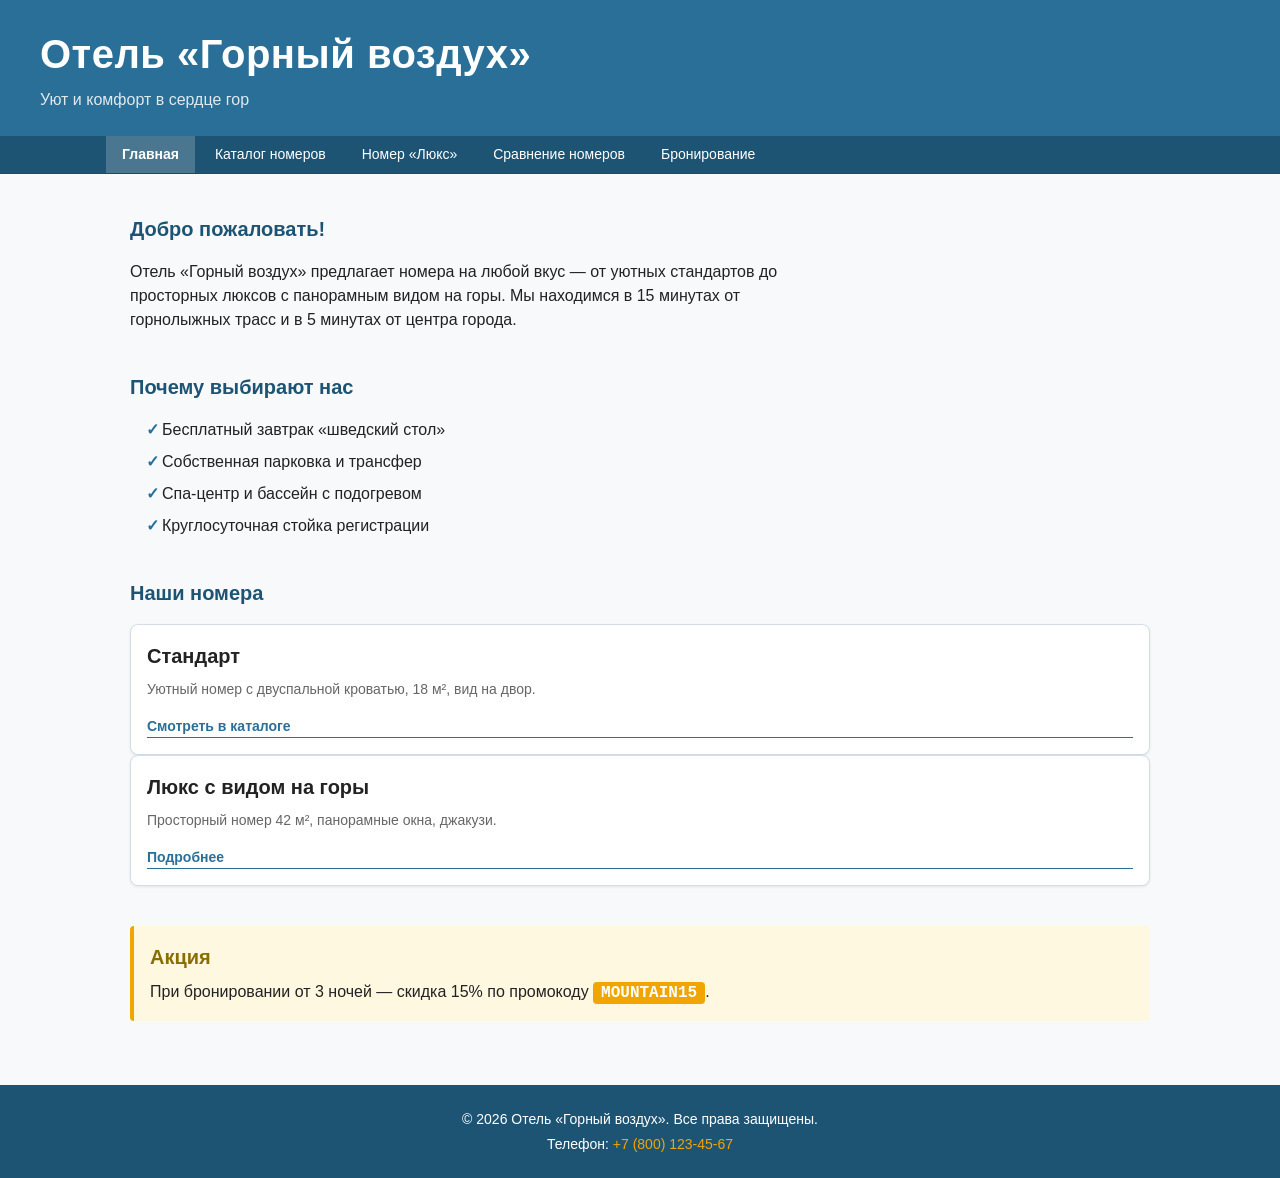
<file: index.html>
<!DOCTYPE html>
<html lang="ru">
<head>
    <meta charset="UTF-8">
    <meta name="viewport" content="width=device-width, initial-scale=1.0">
    <title>Горный воздух — бронирование отелей</title>
    <link rel="stylesheet" href="css/style.css">
</head>
<body class="page">

    <header class="header">
        <h1 class="header__title">Отель «Горный воздух»</h1>
        <p class="header__subtitle">Уют и комфорт в сердце гор</p>
    </header>

    <nav class="nav">
        <ul class="nav__list">
            <li class="nav__item"><a class="nav__link nav__link--active" href="index.html">Главная</a></li>
            <li class="nav__item"><a class="nav__link" href="catalog.html">Каталог номеров</a></li>
            <li class="nav__item"><a class="nav__link" href="detail.html">Номер «Люкс»</a></li>
            <li class="nav__item"><a class="nav__link" href="collection.html">Сравнение номеров</a></li>
            <li class="nav__item"><a class="nav__link" href="checkout.html">Бронирование</a></li>
        </ul>
    </nav>

    <main class="main">
        <section class="section">
            <h2 class="section__title">Добро пожаловать!</h2>
            <p class="section__text">
                Отель «Горный воздух» предлагает номера на любой вкус — от уютных
                стандартов до просторных люксов с панорамным видом на горы.
                Мы находимся в 15 минутах от горнолыжных трасс и в 5 минутах
                от центра города.
            </p>
        </section>

        <section class="section">
            <h2 class="section__title">Почему выбирают нас</h2>
            <ul class="features">
                <li class="features__item">Бесплатный завтрак «шведский стол»</li>
                <li class="features__item">Собственная парковка и трансфер</li>
                <li class="features__item">Спа-центр и бассейн с подогревом</li>
                <li class="features__item">Круглосуточная стойка регистрации</li>
            </ul>
        </section>

        <section class="section">
            <h2 class="section__title">Наши номера</h2>
            <article class="card card--preview">
                <h3 class="card__title">Стандарт</h3>
                <p class="card__text">Уютный номер с двуспальной кроватью, 18 м², вид на двор.</p>
                <a class="card__link" href="catalog.html">Смотреть в каталоге</a>
            </article>
            <article class="card card--preview">
                <h3 class="card__title">Люкс с видом на горы</h3>
                <p class="card__text">Просторный номер 42 м², панорамные окна, джакузи.</p>
                <a class="card__link" href="detail.html">Подробнее</a>
            </article>
        </section>

        <aside class="promo">
            <h2 class="promo__title">Акция</h2>
            <p class="promo__text">
                При бронировании от 3 ночей — скидка 15% по промокоду
                <strong class="promo__code">MOUNTAIN15</strong>.
            </p>
        </aside>
    </main>

    <footer class="footer">
        <p class="footer__text">© 2026 Отель «Горный воздух». Все права защищены.</p>
        <p class="footer__text">
            Телефон: <a class="footer__link" href="tel:+78001234567">+7 (800) 123-45-67</a>
        </p>
    </footer>

</body>
</html>
</file>
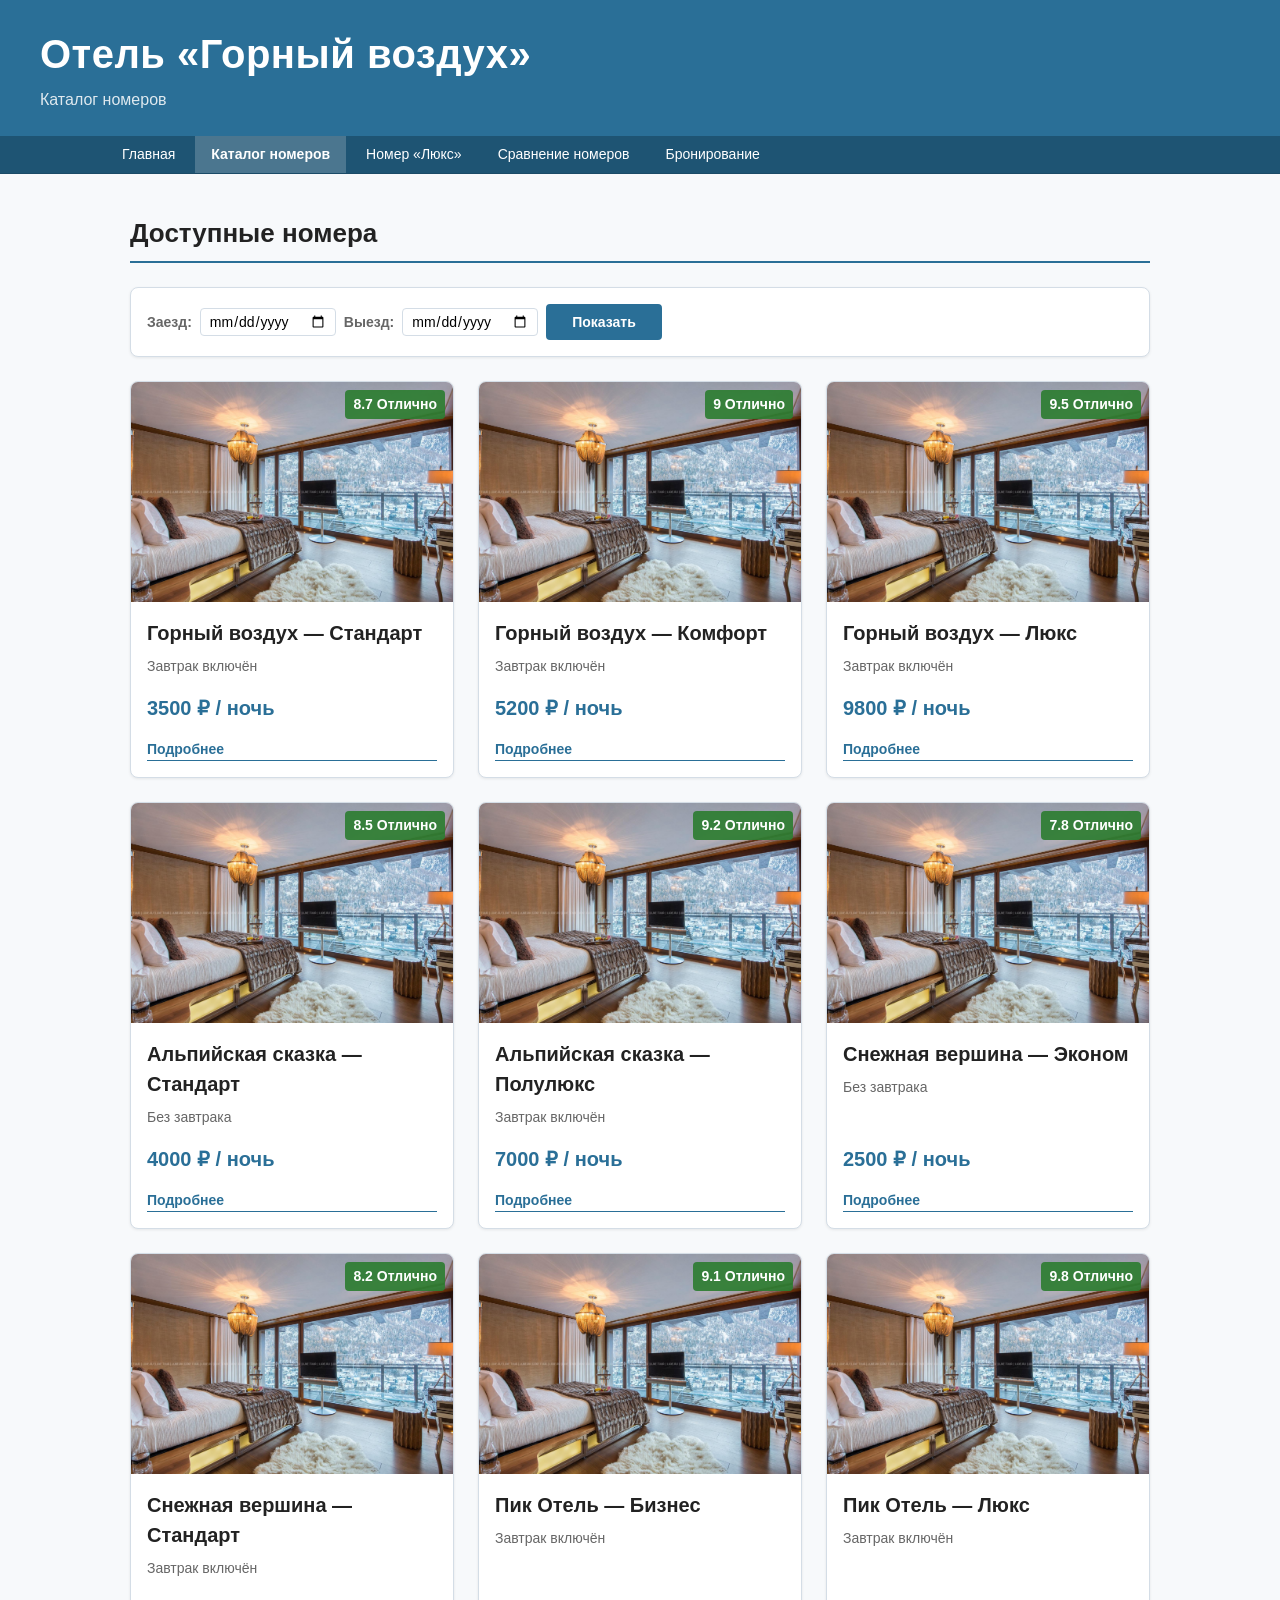
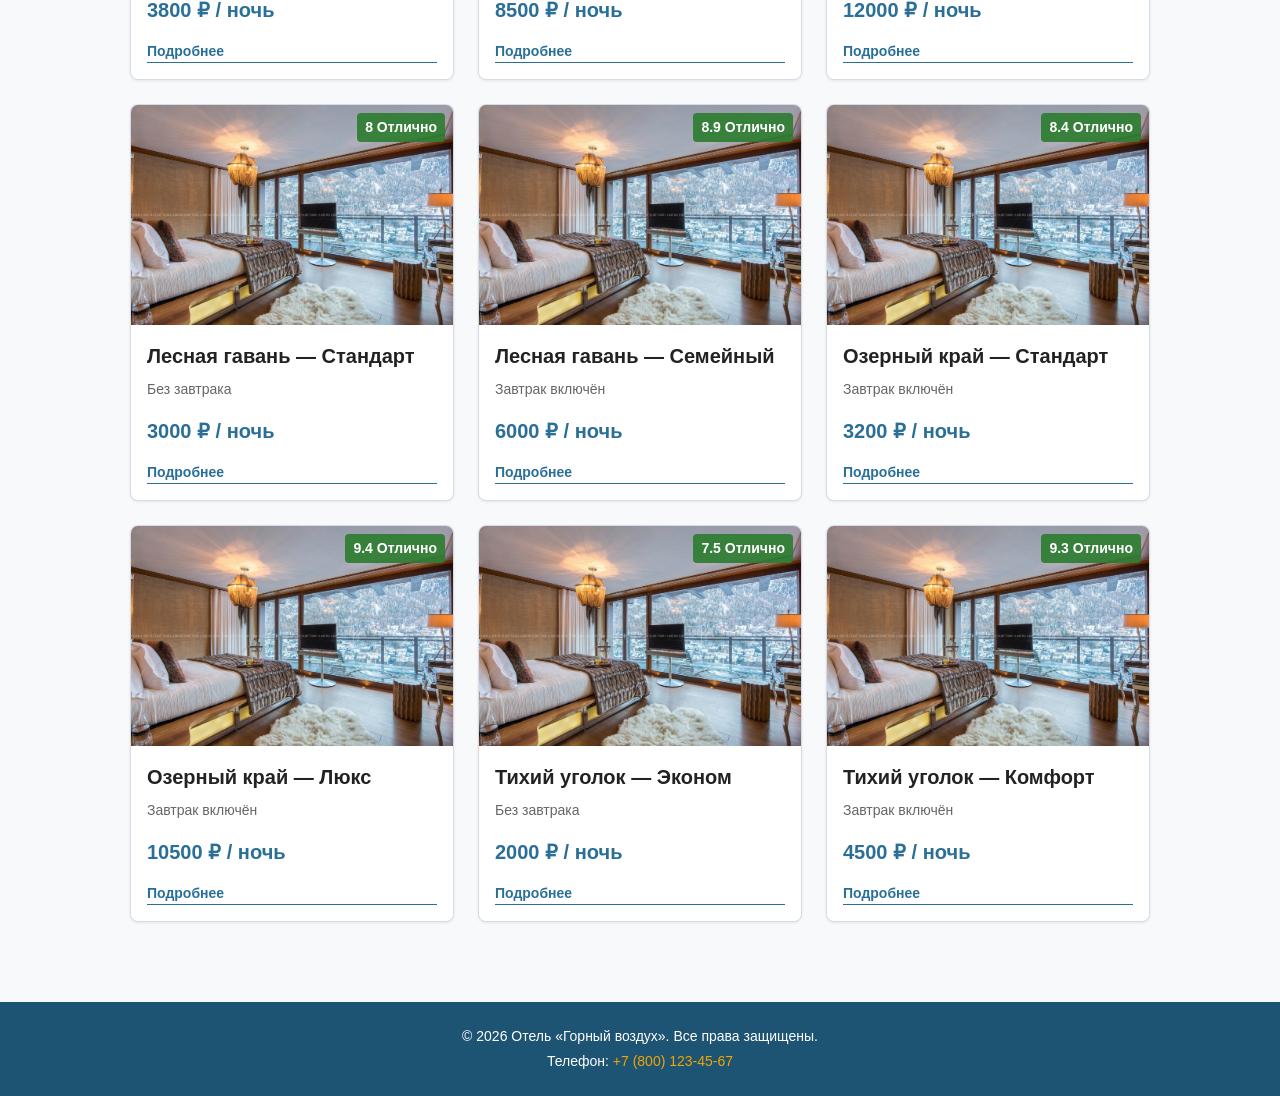
<file: catalog.html>
<!DOCTYPE html>
<html lang="ru">
<head>
    <meta charset="UTF-8">
    <meta name="viewport" content="width=device-width, initial-scale=1.0">
    <title>Каталог номеров — Горный воздух</title>
    <link rel="stylesheet" href="css/style.css">
</head>
<body class="page">

    <header class="header">
        <h1 class="header__title">Отель «Горный воздух»</h1>
        <p class="header__subtitle">Каталог номеров</p>
    </header>

    <nav class="nav">
        <ul class="nav__list">
            <li class="nav__item"><a class="nav__link" href="index.html">Главная</a></li>
            <li class="nav__item"><a class="nav__link nav__link--active" href="catalog.html">Каталог номеров</a></li>
            <li class="nav__item"><a class="nav__link" href="detail.html">Номер «Люкс»</a></li>
            <li class="nav__item"><a class="nav__link" href="collection.html">Сравнение номеров</a></li>
            <li class="nav__item"><a class="nav__link" href="checkout.html">Бронирование</a></li>
        </ul>
    </nav>

    <main class="main">
        <h2 class="main__title">Доступные номера</h2>

        <div class="filters">
            <form class="filters__form" action="#" method="get">
                <label class="filters__label" for="date-in">Заезд:</label>
                <input class="filters__input" type="date" id="date-in" name="date_in">
                <label class="filters__label" for="date-out">Выезд:</label>
                <input class="filters__input" type="date" id="date-out" name="date_out">
                <button class="button button--primary" type="submit">Показать</button>
            </form>
        </div>

        <!-- ПУСТОЙ КОНТЕЙНЕР ДЛЯ ДИНАМИЧЕСКОЙ ГЕНЕРАЦИИ КАРТОЧЕК -->
        <section class="catalog" id="catalog-container">
            <!-- Карточки будут генерироваться через JavaScript -->
        </section>
    </main>

    <footer class="footer">
        <p class="footer__text">© 2026 Отель «Горный воздух». Все права защищены.</p>
        <p class="footer__text">
            Телефон: <a class="footer__link" href="tel:+78001234567">+7 (800) 123-45-67</a>
        </p>
    </footer>

    <!-- ПОДКЛЮЧЕНИЕ СКРИПТА С АТРИБУТОМ DEFER -->
    <script src="js/main.js" defer></script>

</body>
</html>
</file>
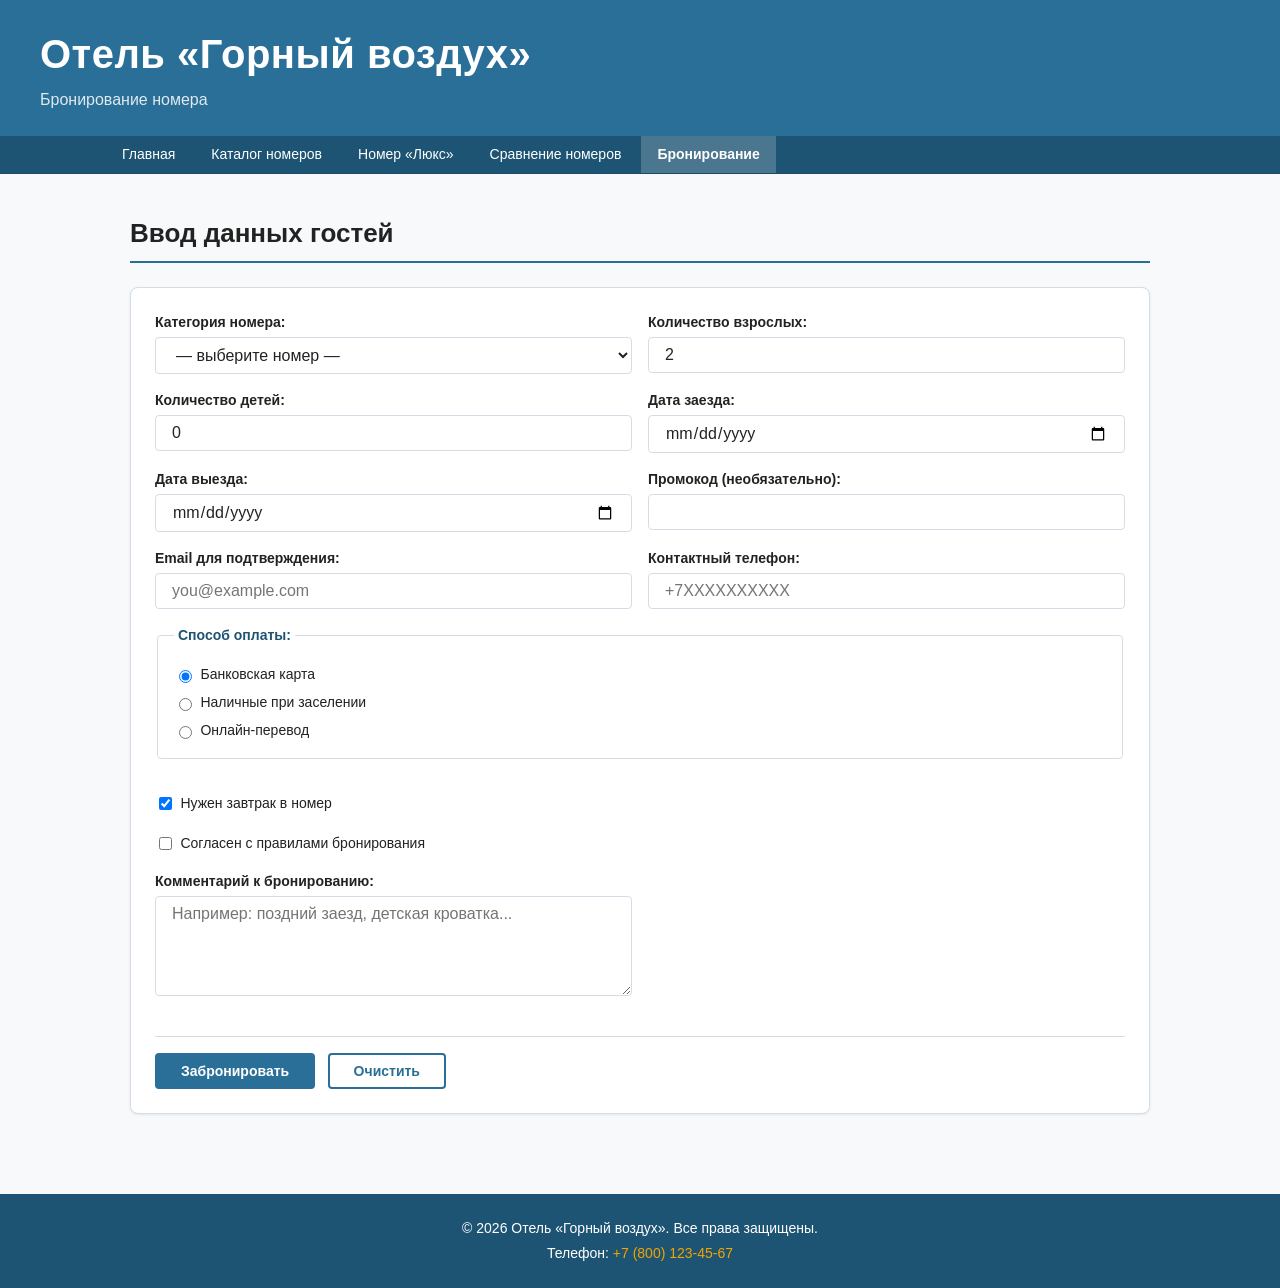
<file: checkout.html>
<!DOCTYPE html>
<html lang="ru">
<head>
    <meta charset="UTF-8">
    <meta name="viewport" content="width=device-width, initial-scale=1.0">
    <title>Бронирование — Горный воздух</title>
    <link rel="stylesheet" href="css/style.css">
</head>
<body class="page">

    <header class="header">
        <h1 class="header__title">Отель «Горный воздух»</h1>
        <p class="header__subtitle">Бронирование номера</p>
    </header>

    <nav class="nav">
        <ul class="nav__list">
            <li class="nav__item"><a class="nav__link" href="index.html">Главная</a></li>
            <li class="nav__item"><a class="nav__link" href="catalog.html">Каталог номеров</a></li>
            <li class="nav__item"><a class="nav__link" href="detail.html">Номер «Люкс»</a></li>
            <li class="nav__item"><a class="nav__link" href="collection.html">Сравнение номеров</a></li>
            <li class="nav__item"><a class="nav__link nav__link--active" href="checkout.html">Бронирование</a></li>
        </ul>
    </nav>

    <main class="main">
        <h2 class="main__title">Ввод данных гостей</h2>

        <section class="section">
            <form class="form" action="#" method="post">

                <div class="form__group">
                    <label class="form__label" for="room-type">Категория номера:</label>
                    <select class="form__select" id="room-type" name="room_type" required>
                        <option value="">— выберите номер —</option>
                        <option value="standard">Стандарт</option>
                        <option value="comfort">Комфорт</option>
                        <option value="family">Семейный</option>
                        <option value="lux">Люкс</option>
                    </select>
                </div>

                <div class="form__group">
                    <label class="form__label" for="adults">Количество взрослых:</label>
                    <input class="form__input" type="number" id="adults" name="adults"
                           min="1" max="6" value="2" required>
                </div>

                <div class="form__group">
                    <label class="form__label" for="children">Количество детей:</label>
                    <input class="form__input" type="number" id="children" name="children"
                           min="0" max="4" value="0">
                </div>

                <div class="form__group">
                    <label class="form__label" for="checkin">Дата заезда:</label>
                    <input class="form__input" type="date" id="checkin" name="checkin" required>
                </div>

                <div class="form__group">
                    <label class="form__label" for="checkout">Дата выезда:</label>
                    <input class="form__input" type="date" id="checkout" name="checkout" required>
                </div>

                <div class="form__group">
                    <label class="form__label" for="promo">Промокод (необязательно):</label>
                    <input class="form__input" type="text" id="promo" name="promo"
                           pattern="[A-Za-z0-9]{4,12}"
                           title="4–12 латинских букв или цифр">
                </div>

                <div class="form__group">
                    <label class="form__label" for="email">Email для подтверждения:</label>
                    <input class="form__input" type="email" id="email" name="email"
                           placeholder="you@example.com" required>
                </div>

                <div class="form__group">
                    <label class="form__label" for="phone">Контактный телефон:</label>
                    <input class="form__input" type="tel" id="phone" name="phone"
                           pattern="\+7[0-9]{10}"
                           placeholder="+7XXXXXXXXXX"
                           title="Формат: +7 и 10 цифр" required>
                </div>

                <fieldset class="form__fieldset">
                    <legend class="form__legend">Способ оплаты:</legend>
                    <div class="form__radio-group">
                        <input class="form__radio" type="radio" id="pay-card" name="payment" value="card" checked>
                        <label class="form__radio-label" for="pay-card">Банковская карта</label>
                    </div>
                    <div class="form__radio-group">
                        <input class="form__radio" type="radio" id="pay-cash" name="payment" value="cash">
                        <label class="form__radio-label" for="pay-cash">Наличные при заселении</label>
                    </div>
                    <div class="form__radio-group">
                        <input class="form__radio" type="radio" id="pay-online" name="payment" value="online">
                        <label class="form__radio-label" for="pay-online">Онлайн-перевод</label>
                    </div>
                </fieldset>

                <div class="form__group form__group--checkbox">
                    <input class="form__checkbox" type="checkbox" id="breakfast" name="breakfast" value="yes" checked>
                    <label class="form__checkbox-label" for="breakfast">Нужен завтрак в номер</label>
                </div>
                <div class="form__group form__group--checkbox">
                    <input class="form__checkbox" type="checkbox" id="agree" name="agree" value="yes" required>
                    <label class="form__checkbox-label" for="agree">Согласен с правилами бронирования</label>
                </div>

                <div class="form__group">
                    <label class="form__label" for="comment">Комментарий к бронированию:</label>
                    <textarea class="form__textarea" id="comment" name="comment" rows="4"
                              placeholder="Например: поздний заезд, детская кроватка..."></textarea>
                </div>

                <div class="form__actions">
                    <button class="button button--primary" type="submit">Забронировать</button>
                    <button class="button button--secondary" type="reset">Очистить</button>
                </div>

            </form>
        </section>
    </main>

    <footer class="footer">
        <p class="footer__text">© 2026 Отель «Горный воздух». Все права защищены.</p>
        <p class="footer__text">
            Телефон: <a class="footer__link" href="tel:+78001234567">+7 (800) 123-45-67</a>
        </p>
    </footer>

</body>
</html>
</file>
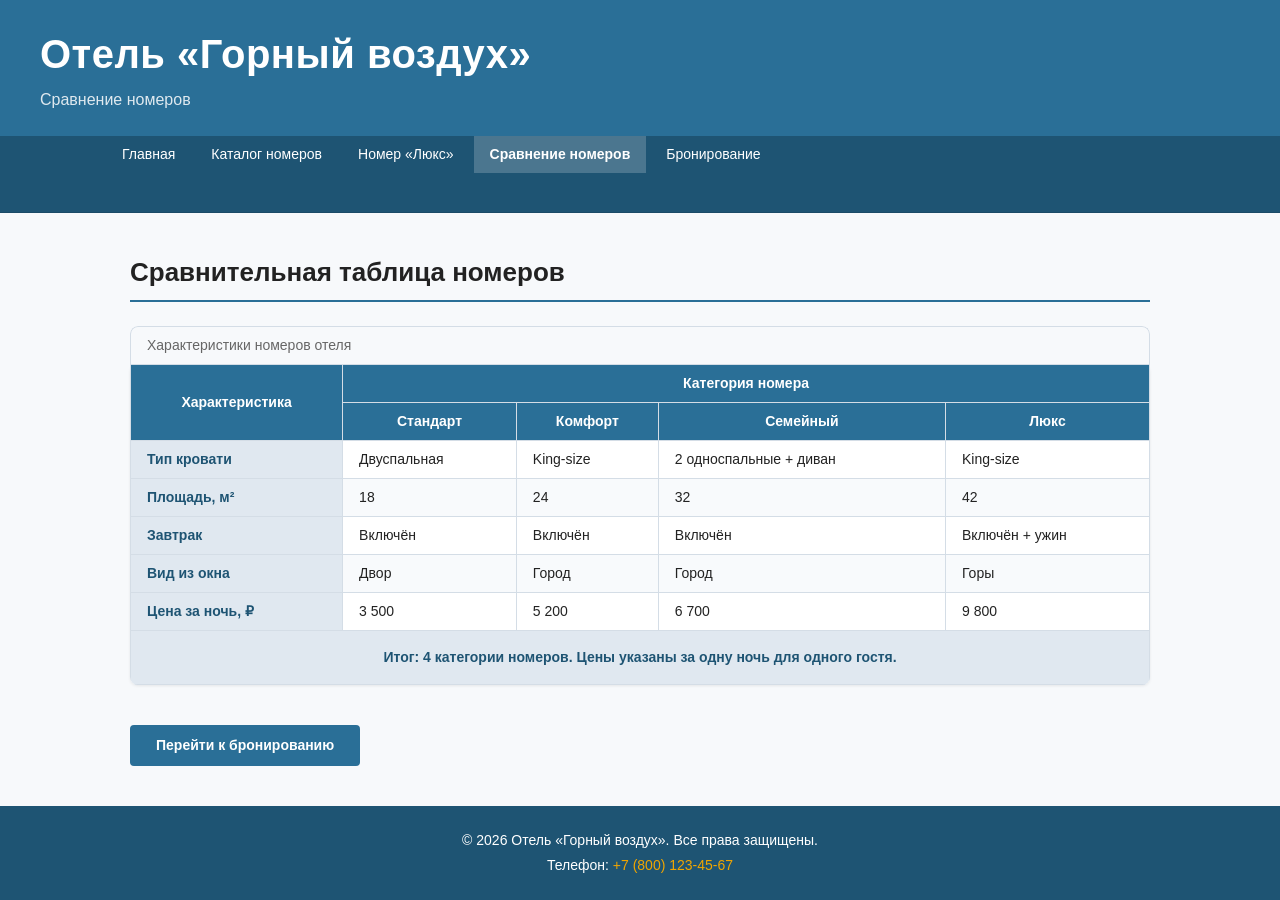
<file: collection.html>
<!DOCTYPE html>
<html lang="ru">
<head>
    <meta charset="UTF-8">
    <meta name="viewport" content="width=device-width, initial-scale=1.0">
    <title>Сравнение номеров — Горный воздух</title>
    <link rel="stylesheet" href="css/style.css">
</head>
<body class="page">

    <header class="header">
        <h1 class="header__title">Отель «Горный воздух»</h1>
        <p class="header__subtitle">Сравнение номеров</p>
    </header>

    <nav class="nav">
        <ul class="nav__list">
            <li class="nav__item"><a class="nav__link" href="index.html">Главная</a></li>
            <li class="nav__item"><a class="nav__link" href="catalog.html">Каталог номеров</a></li>
            <li class="nav__item"><a class="nav__link" href="detail.html">Номер «Люкс»</a></li>
            <li class="nav__item"><a class="nav__link nav__link--active" href="collection.html">Сравнение номеров</a></li>
            <li class="nav__item"><a class="nav__link" href="checkout.html">Бронирование</a></li>
        </ul>
    </nav>

    <main class="main">
        <h2 class="main__title">Сравнительная таблица номеров</h2>

        <section class="section">
            <table class="compare">
                <caption class="compare__caption">Характеристики номеров отеля</caption>

                <thead class="compare__head">
                    <tr class="compare__row">
                        <th class="compare__cell compare__cell--head" rowspan="2">Характеристика</th>
                        <th class="compare__cell compare__cell--head" colspan="4">Категория номера</th>
                    </tr>
                    <tr class="compare__row">
                        <th class="compare__cell compare__cell--head">Стандарт</th>
                        <th class="compare__cell compare__cell--head">Комфорт</th>
                        <th class="compare__cell compare__cell--head">Семейный</th>
                        <th class="compare__cell compare__cell--head">Люкс</th>
                    </tr>
                </thead>

                <tbody class="compare__body">
                    <tr class="compare__row">
                        <th class="compare__cell compare__cell--row-head" scope="row">Тип кровати</th>
                        <td class="compare__cell">Двуспальная</td>
                        <td class="compare__cell">King-size</td>
                        <td class="compare__cell">2 односпальные + диван</td>
                        <td class="compare__cell">King-size</td>
                    </tr>
                    <tr class="compare__row">
                        <th class="compare__cell compare__cell--row-head" scope="row">Площадь, м²</th>
                        <td class="compare__cell">18</td>
                        <td class="compare__cell">24</td>
                        <td class="compare__cell">32</td>
                        <td class="compare__cell">42</td>
                    </tr>
                    <tr class="compare__row">
                        <th class="compare__cell compare__cell--row-head" scope="row">Завтрак</th>
                        <td class="compare__cell">Включён</td>
                        <td class="compare__cell">Включён</td>
                        <td class="compare__cell">Включён</td>
                        <td class="compare__cell">Включён + ужин</td>
                    </tr>
                    <tr class="compare__row">
                        <th class="compare__cell compare__cell--row-head" scope="row">Вид из окна</th>
                        <td class="compare__cell">Двор</td>
                        <td class="compare__cell">Город</td>
                        <td class="compare__cell">Город</td>
                        <td class="compare__cell">Горы</td>
                    </tr>
                    <tr class="compare__row">
                        <th class="compare__cell compare__cell--row-head" scope="row">Цена за ночь, ₽</th>
                        <td class="compare__cell">3 500</td>
                        <td class="compare__cell">5 200</td>
                        <td class="compare__cell">6 700</td>
                        <td class="compare__cell">9 800</td>
                    </tr>
                </tbody>

                <tfoot class="compare__foot">
                    <tr class="compare__row">
                        <td class="compare__cell compare__cell--foot" colspan="5">
                            <strong>Итог: 4 категории номеров. Цены указаны за одну ночь для одного гостя.</strong>
                        </td>
                    </tr>
                </tfoot>
            </table>
        </section>

        <a class="button button--primary" href="checkout.html">Перейти к бронированию</a>
    </main>

    <footer class="footer">
        <p class="footer__text">© 2026 Отель «Горный воздух». Все права защищены.</p>
        <p class="footer__text">
            Телефон: <a class="footer__link" href="tel:+78001234567">+7 (800) 123-45-67</a>
        </p>
    </footer>

</body>
</html>
</file>
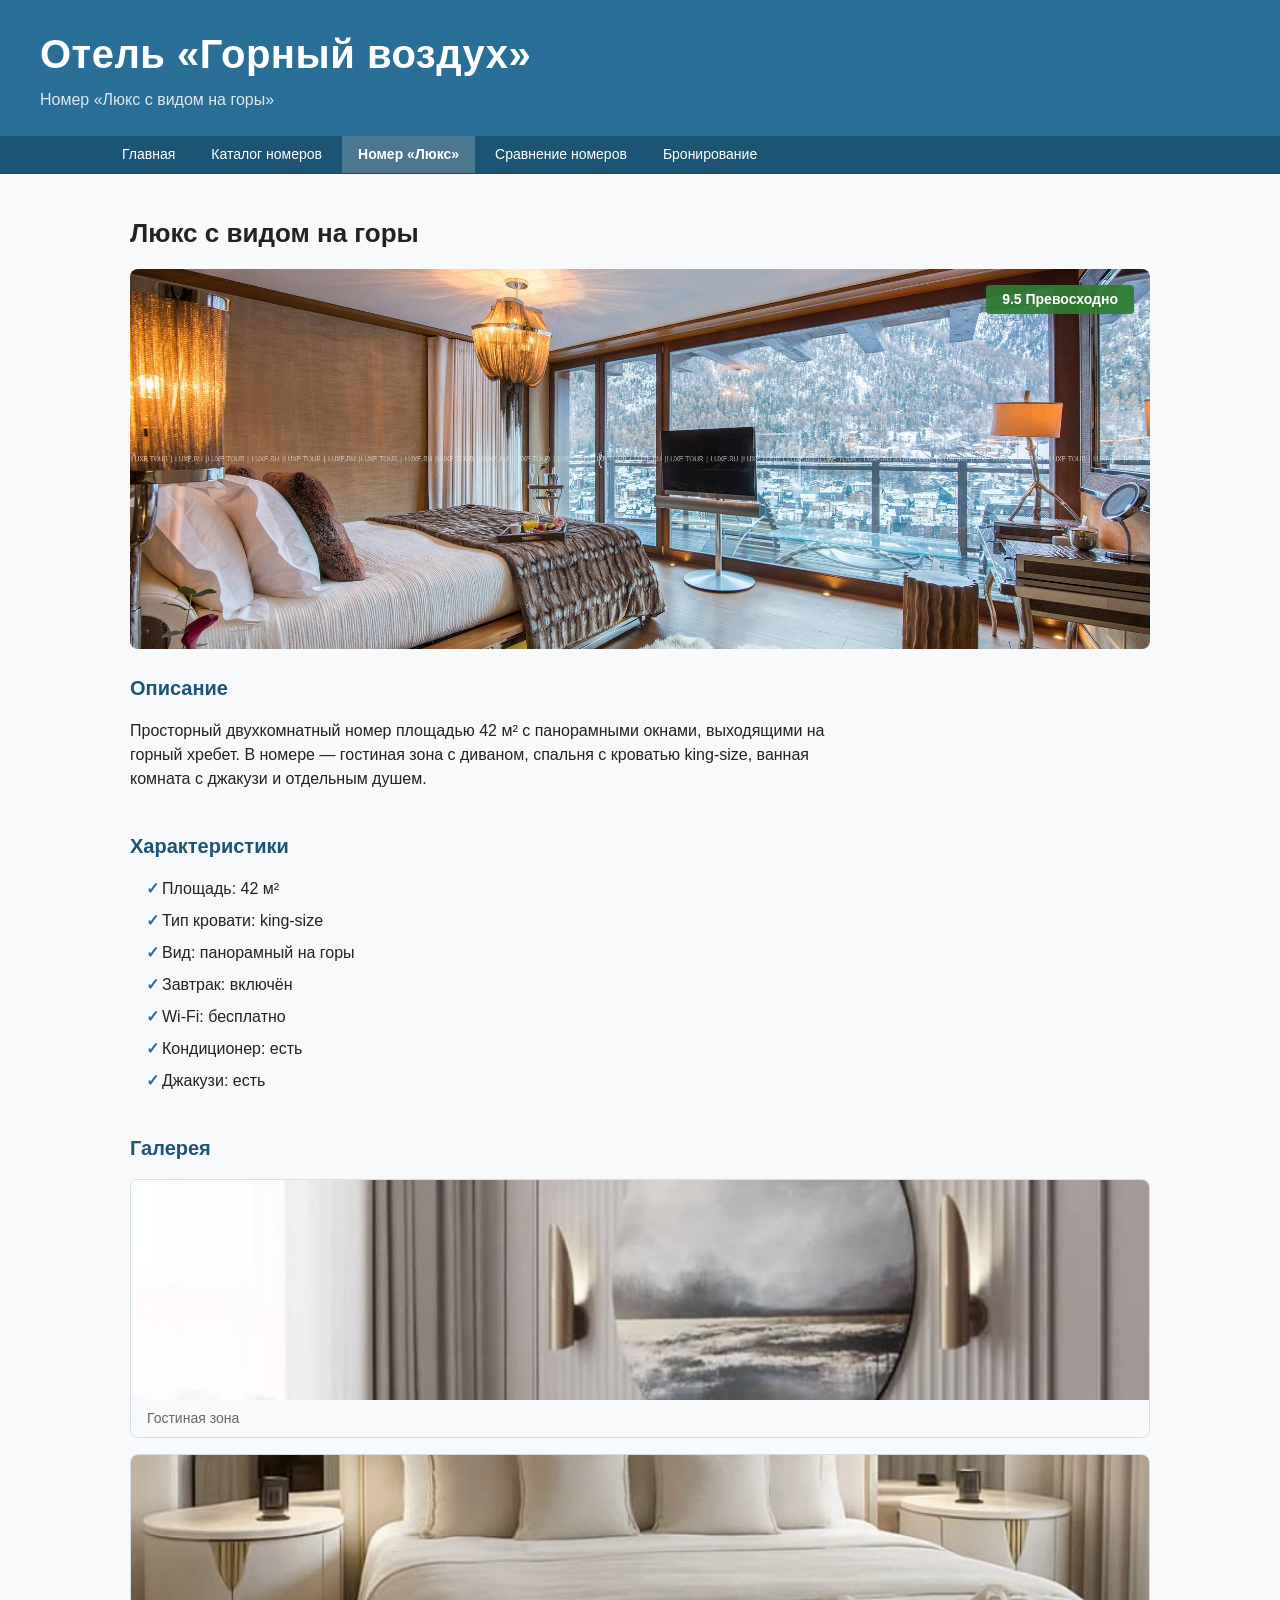
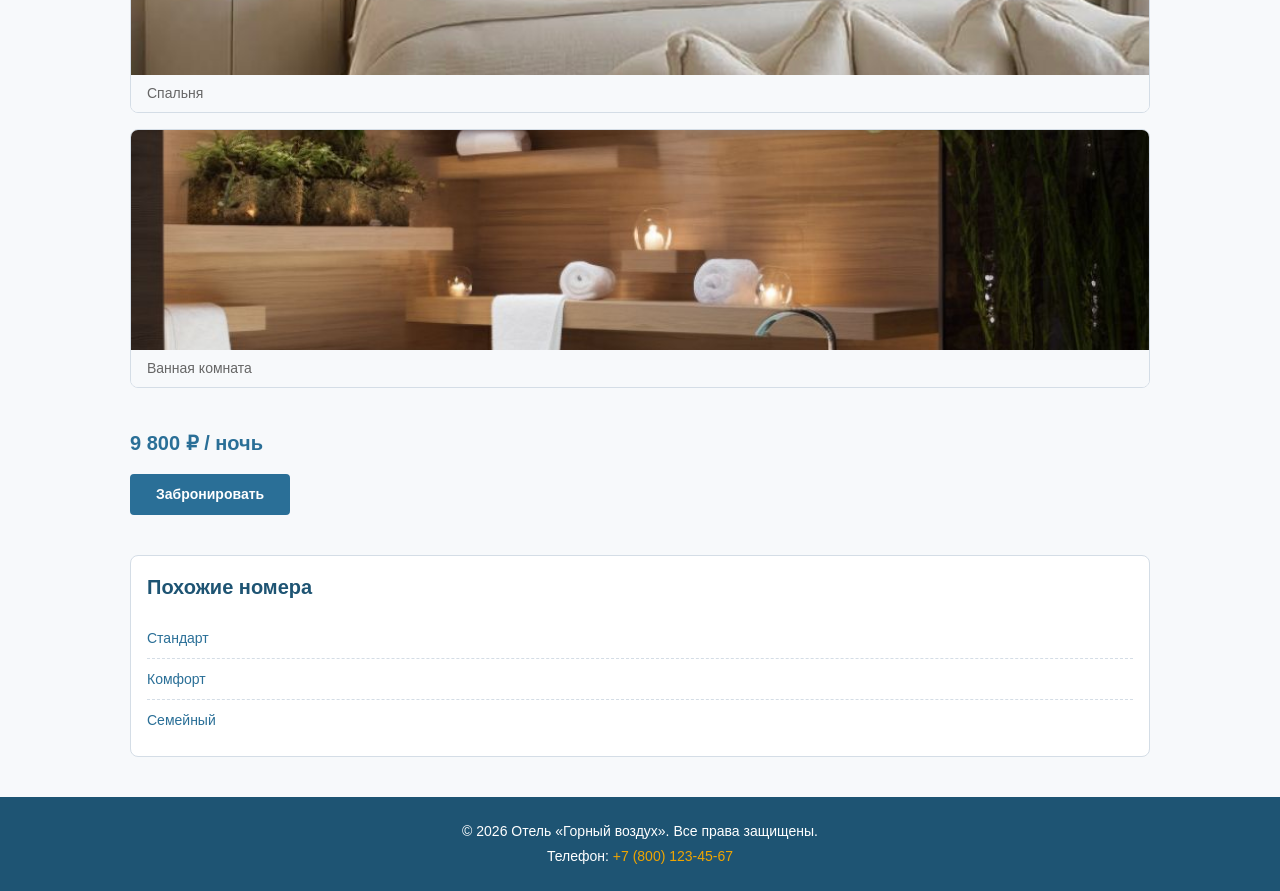
<file: detail.html>
<!DOCTYPE html>
<html lang="ru">
<head>
    <meta charset="UTF-8">
    <meta name="viewport" content="width=device-width, initial-scale=1.0">
    <title>Номер «Люкс» — Горный воздух</title>
    <link rel="stylesheet" href="css/style.css">
</head>
<body class="page">

    <header class="header">
        <h1 class="header__title">Отель «Горный воздух»</h1>
        <p class="header__subtitle">Номер «Люкс с видом на горы»</p>
    </header>

    <nav class="nav">
        <ul class="nav__list">
            <li class="nav__item"><a class="nav__link" href="index.html">Главная</a></li>
            <li class="nav__item"><a class="nav__link" href="catalog.html">Каталог номеров</a></li>
            <li class="nav__item"><a class="nav__link nav__link--active" href="detail.html">Номер «Люкс»</a></li>
            <li class="nav__item"><a class="nav__link" href="collection.html">Сравнение номеров</a></li>
            <li class="nav__item"><a class="nav__link" href="checkout.html">Бронирование</a></li>
        </ul>
    </nav>

    <main class="main">
        <article class="room">
            <h2 class="room__title">Люкс с видом на горы</h2>

            <div class="room__image-wrapper">
                <img class="room__image" src="images/lux.jpg"
                     alt="Панорамное окно люкса с видом на горный хребет">
                <span class="room__rating">9.5 Превосходно</span>
            </div>

            <section class="section">
                <h3 class="section__title">Описание</h3>
                <p class="section__text">
                    Просторный двухкомнатный номер площадью 42 м² с панорамными
                    окнами, выходящими на горный хребет. В номере — гостиная зона
                    с диваном, спальня с кроватью king-size, ванная комната с
                    джакузи и отдельным душем.
                </p>
            </section>

            <section class="section">
                <h3 class="section__title">Характеристики</h3>
                <ul class="features">
                    <li class="features__item">Площадь: 42 м²</li>
                    <li class="features__item">Тип кровати: king-size</li>
                    <li class="features__item">Вид: панорамный на горы</li>
                    <li class="features__item">Завтрак: включён</li>
                    <li class="features__item">Wi-Fi: бесплатно</li>
                    <li class="features__item">Кондиционер: есть</li>
                    <li class="features__item">Джакузи: есть</li>
                </ul>
            </section>

            <section class="section">
                <h3 class="section__title">Галерея</h3>
                <div class="gallery">
                    <figure class="gallery__item">
                        <img class="gallery__image" src="images/lux-1.jpg" alt="Гостиная зона люкса с диваном">
                        <figcaption class="gallery__caption">Гостиная зона</figcaption>
                    </figure>
                    <figure class="gallery__item">
                        <img class="gallery__image" src="images/lux-2.jpg" alt="Спальня люкса с кроватью king-size">
                        <figcaption class="gallery__caption">Спальня</figcaption>
                    </figure>
                    <figure class="gallery__item">
                        <img class="gallery__image" src="images/lux-3.jpg" alt="Ванная комната люкса с джакузи">
                        <figcaption class="gallery__caption">Ванная комната</figcaption>
                    </figure>
                </div>
            </section>

            <p class="room__price">9 800 ₽ / ночь</p>
            <a class="button button--primary" href="checkout.html">Забронировать</a>
        </article>

        <aside class="sidebar">
            <h3 class="sidebar__title">Похожие номера</h3>
            <ul class="sidebar__list">
                <li class="sidebar__item"><a class="sidebar__link" href="catalog.html">Стандарт</a></li>
                <li class="sidebar__item"><a class="sidebar__link" href="catalog.html">Комфорт</a></li>
                <li class="sidebar__item"><a class="sidebar__link" href="catalog.html">Семейный</a></li>
            </ul>
        </aside>
    </main>

    <footer class="footer">
        <p class="footer__text">© 2026 Отель «Горный воздух». Все права защищены.</p>
        <p class="footer__text">
            Телефон: <a class="footer__link" href="tel:+78001234567">+7 (800) 123-45-67</a>
        </p>
    </footer>

</body>
</html>
</file>
<file: css/style.css>
@charset "UTF-8";
*,
*::before,
*::after {
  box-sizing: border-box;
}

html {
  font-size: 16px;
  scroll-behavior: smooth;
}

body {
  margin: 0;
  padding: 0;
  font-family: "Segoe UI", "Roboto", Arial, sans-serif;
  font-size: 16px;
  line-height: 1.5;
  color: #222222;
  background-color: #f7f9fb;
  -webkit-font-smoothing: antialiased;
}

h1, h2, h3, h4, h5, h6, p, ul, ol, figure, blockquote {
  margin: 0;
  padding: 0;
}

ul, ol {
  list-style: none;
}

img {
  max-width: 100%;
  display: block;
  height: auto;
}

a {
  color: #2a6f97;
  text-decoration: none;
  transition: color 0.2s ease;
}
a:hover {
  color: #1e5473;
}

button {
  font-family: inherit;
  font-size: inherit;
  cursor: pointer;
}

.page {
  display: grid;
  /* Шапка (auto), Контент (1fr), Подвал (auto) */
  grid-template-rows: auto 1fr auto;
  min-height: 100vh;
  background-color: #f7f9fb;
}

.header {
  background-color: #2a6f97;
  color: #ffffff;
  padding: 24px 16px;
  text-align: center;
}
.header__title {
  font-size: 32px;
  font-weight: 700;
  letter-spacing: 0.5px;
  margin-bottom: 4px;
}
.header__subtitle {
  font-size: 14px;
  opacity: 0.85;
}

.nav {
  background-color: #1e5473;
  border-bottom: 1px solid rgba(0, 0, 0, 0.1);
}
.nav__list {
  max-width: 1100px;
  margin: 0 auto;
  padding: 0 16px;
  display: flex;
  flex-wrap: wrap; /* Разрешаем перенос на мобильных */
  gap: 4px;
}
.nav__item {
  /* Убрали inline-block, теперь flex управляет */
}
.nav__link {
  display: block;
  padding: 8px 16px;
  color: #ffffff;
  font-size: 14px;
  transition: background-color 0.2s ease, color 0.2s ease;
}
.nav__link:hover {
  background-color: rgba(255, 255, 255, 0.15);
  color: #ffffff;
}
.nav__link--active {
  background-color: rgba(255, 255, 255, 0.2);
  font-weight: 600;
}
.nav__link {
  /* Доступность (a11y) */
}
.nav__link:focus-visible {
  outline: 2px solid #f0a500;
  outline-offset: -2px;
}

.main {
  width: 100%;
  max-width: 1100px;
  margin: 0 auto;
  padding: 24px 16px 40px;
}
.main__title {
  font-size: 26px;
  color: #222222;
  margin-bottom: 24px;
  padding-bottom: 8px;
  border-bottom: 2px solid #2a6f97;
}

.section {
  margin-bottom: 40px;
}
.section__title {
  font-size: 20px;
  color: #1e5473;
  margin-bottom: 16px;
}
.section__text {
  color: #222222;
  margin-bottom: 16px;
  max-width: 80ch;
}

.features {
  padding-left: 16px;
}
.features__item {
  position: relative;
  padding-left: 16px;
  margin-bottom: 8px;
  color: #222222;
}
.features__item::before {
  content: "✓";
  position: absolute;
  left: 0;
  color: #2a6f97;
  font-weight: 700;
}

.catalog {
  display: grid;
  /* Адаптивная сетка без медиазапросов */
  grid-template-columns: repeat(auto-fit, minmax(280px, 1fr));
  gap: 24px;
  margin-bottom: 40px;
}

.card {
  display: flex;
  flex-direction: column; /* Элементы друг под другом */
  height: 100%; /* Растягиваем на всю высоту ячейки Grid */
  background-color: #ffffff;
  border: 1px solid #d4dde6;
  border-radius: 8px;
  overflow: hidden;
  box-shadow: 0 1px 3px rgba(0, 0, 0, 0.08);
  transition: box-shadow 0.3s ease, transform 0.3s ease;
}
.card:hover {
  box-shadow: 0 4px 12px rgba(0, 0, 0, 0.12);
  transform: translateY(-3px);
}
.card__image-wrapper {
  position: relative;
  overflow: hidden;
}
.card__image {
  width: 100%;
  height: 220px;
  object-fit: cover; /* Адаптивная графика */
  display: block;
}
.card__rating {
  position: absolute;
  top: 8px;
  right: 8px;
  background-color: rgba(46, 125, 50, 0.92);
  color: #ffffff;
  font-size: 14px;
  font-weight: 600;
  padding: 4px 8px;
  border-radius: 4px;
  z-index: 2;
}
.card__body {
  display: flex;
  flex-direction: column;
  flex-grow: 1; /* Тело занимает всё свободное место */
  padding: 16px;
}
.card__title {
  font-size: 20px;
  color: #222222;
  margin-bottom: 8px;
}
.card__text {
  font-size: 14px;
  color: #666666;
  margin-bottom: 16px;
}
.card {
  /* ВАРИАНТ 13: Рейтинг в ряд через Flexbox */
}
.card__stars {
  display: flex;
  align-items: center;
  gap: 4px;
  margin-bottom: 8px;
  color: #f0a500;
  font-weight: 600;
}
.card__price {
  font-size: 20px;
  font-weight: 700;
  color: #2a6f97;
  margin-bottom: 16px;
  /* ВАРИАНТ 13: Прижимаем цену к низу карточки */
  margin-top: auto;
}
.card__link {
  display: inline-block;
  font-size: 14px;
  color: #2a6f97;
  font-weight: 600;
  border-bottom: 1px solid currentColor;
  transition: color 0.2s ease;
}
.card__link:hover {
  color: #1e5473;
}
.card__link:focus-visible {
  outline: 2px solid #f0a500;
  outline-offset: 2px;
}
.card--preview {
  padding: 16px;
}
.card--preview .card__title {
  margin-bottom: 8px;
}

.filters {
  background-color: #ffffff;
  border: 1px solid #d4dde6;
  border-radius: 8px;
  padding: 16px;
  margin-bottom: 24px;
  box-shadow: 0 1px 3px rgba(0, 0, 0, 0.08);
  position: sticky;
  top: 0;
  z-index: 10;
}
.filters__form {
  display: flex;
  flex-wrap: wrap;
  align-items: center;
  gap: 8px;
}
.filters__label {
  font-size: 14px;
  color: #666666;
  font-weight: 600;
}
.filters__input {
  padding: 4px 8px;
  border: 1px solid #d4dde6;
  border-radius: 4px;
  font-family: inherit;
  font-size: 14px;
  transition: border-color 0.2s ease, box-shadow 0.2s ease;
}
.filters__input:focus-visible {
  outline: none;
  border-color: #2a6f97;
  box-shadow: 0 0 0 3px rgba(42, 111, 151, 0.2);
}

.button {
  display: inline-block;
  padding: 8px 24px;
  border: 2px solid transparent;
  border-radius: 4px;
  font-family: inherit;
  font-size: 14px;
  font-weight: 600;
  text-align: center;
  cursor: pointer;
  transition: background-color 0.2s ease, color 0.2s ease, transform 0.2s ease, box-shadow 0.2s ease;
}
.button--primary {
  background-color: #2a6f97;
  color: #ffffff;
  border-color: #2a6f97;
}
.button--primary:hover {
  background-color: #1e5473;
  border-color: #1e5473;
  color: #ffffff;
  transform: translateY(-2px);
  box-shadow: 0 4px 12px rgba(0, 0, 0, 0.12);
}
.button--primary:focus-visible {
  outline: 2px solid #f0a500;
  outline-offset: 2px;
}
.button--secondary {
  background-color: transparent;
  color: #2a6f97;
  border-color: #2a6f97;
}
.button--secondary:hover {
  background-color: #e0e8f0;
  color: #1e5473;
}
.button--secondary:focus-visible {
  outline: 2px solid #f0a500;
  outline-offset: 2px;
}

.promo {
  background-color: #fff8e1;
  border-left: 4px solid #f0a500;
  border-radius: 4px;
  padding: 16px;
  margin-bottom: 24px;
}
.promo__title {
  font-size: 20px;
  color: #8a6d00;
  margin-bottom: 8px;
}
.promo__text {
  color: #222222;
}
.promo__code {
  background-color: #f0a500;
  color: #ffffff;
  padding: 2px 8px;
  border-radius: 4px;
  font-family: "Consolas", monospace;
}

.room {
  margin-bottom: 40px;
}
.room__title {
  font-size: 26px;
  color: #222222;
  margin-bottom: 16px;
}
.room__image-wrapper {
  position: relative;
  margin-bottom: 24px;
  border-radius: 8px;
  overflow: hidden;
}
.room__image {
  width: 100%;
  height: 380px;
  object-fit: cover;
}
.room__rating {
  position: absolute;
  top: 16px;
  right: 16px;
  background-color: rgba(46, 125, 50, 0.92);
  color: #ffffff;
  padding: 4px 16px;
  border-radius: 4px;
  font-weight: 600;
  font-size: 14px;
}
.room__price {
  font-size: 20px;
  font-weight: 700;
  color: #2a6f97;
  margin: 16px 0;
}

.gallery__item {
  margin-bottom: 16px;
  background-color: #ffffff;
  border: 1px solid #d4dde6;
  border-radius: 8px;
  overflow: hidden;
}
.gallery__image {
  width: 100%;
  height: 220px;
  object-fit: cover;
}
.gallery__caption {
  padding: 8px 16px;
  font-size: 14px;
  color: #666666;
  background-color: #f7f9fb;
}

.sidebar {
  background-color: #ffffff;
  border: 1px solid #d4dde6;
  border-radius: 8px;
  padding: 16px;
  margin-top: 40px;
}
.sidebar__title {
  font-size: 20px;
  color: #1e5473;
  margin-bottom: 16px;
}
.sidebar__list {
  padding: 0;
}
.sidebar__item {
  padding: 8px 0;
  border-bottom: 1px dashed #d4dde6;
}
.sidebar__item:last-child {
  border-bottom: none;
}
.sidebar__link {
  color: #2a6f97;
  font-size: 14px;
  transition: padding-left 0.2s ease;
}
.sidebar__link:hover {
  padding-left: 4px;
}

.compare {
  width: 100%;
  border-collapse: collapse;
  background-color: #ffffff;
  border-radius: 8px;
  overflow: hidden;
  box-shadow: 0 1px 3px rgba(0, 0, 0, 0.08);
}
.compare__caption {
  caption-side: top;
  padding: 8px 16px;
  font-size: 14px;
  color: #666666;
  text-align: left;
  background-color: #f7f9fb;
  border: 1px solid #d4dde6;
  border-bottom: none;
  border-radius: 8px 8px 0 0;
}
.compare__cell {
  padding: 8px 16px;
  border: 1px solid #d4dde6;
  font-size: 14px;
  text-align: left;
  vertical-align: middle;
}
.compare__cell--head {
  background-color: #2a6f97;
  color: #ffffff;
  font-weight: 600;
  text-align: center;
}
.compare__cell--row-head {
  background-color: #e0e8f0;
  color: #1e5473;
  font-weight: 600;
  white-space: nowrap;
}
.compare__cell--foot {
  background-color: #e0e8f0;
  text-align: center;
  color: #1e5473;
  padding: 16px;
}
.compare__row:nth-child(even) td {
  background-color: rgba(42, 111, 151, 0.03);
}
.compare__row:hover td {
  background-color: rgba(42, 111, 151, 0.08);
}

.form {
  background-color: #ffffff;
  border: 1px solid #d4dde6;
  border-radius: 8px;
  padding: 24px;
  box-shadow: 0 1px 3px rgba(0, 0, 0, 0.08);
}
.form__group {
  margin-bottom: 16px;
}
.form__label {
  display: block;
  font-size: 14px;
  font-weight: 600;
  color: #222222;
  margin-bottom: 4px;
}
.form__input, .form__select, .form__textarea {
  display: block;
  width: 100%;
  padding: 8px 16px;
  border: 1px solid #d4dde6;
  border-radius: 4px;
  font-family: inherit;
  font-size: 16px;
  color: #222222;
  background-color: #ffffff;
  transition: border-color 0.2s ease, box-shadow 0.2s ease;
}
.form__input:hover, .form__select:hover, .form__textarea:hover {
  border-color: rgb(179.75, 195.5, 211.25);
}
.form__input:focus-visible, .form__select:focus-visible, .form__textarea:focus-visible {
  outline: none;
  border-color: #2a6f97;
  box-shadow: 0 0 0 3px rgba(42, 111, 151, 0.2);
}
.form__textarea {
  resize: vertical;
  min-height: 100px;
}
.form__fieldset {
  border: 1px solid #d4dde6;
  border-radius: 4px;
  padding: 16px;
  margin-bottom: 16px;
}
.form__legend {
  font-weight: 600;
  font-size: 14px;
  color: #1e5473;
  padding: 0 4px;
}
.form__radio-group {
  margin-bottom: 4px;
}
.form__radio-group:last-child {
  margin-bottom: 0;
}
.form__radio, .form__checkbox {
  margin-right: 4px;
  vertical-align: middle;
  cursor: pointer;
}
.form__radio:focus-visible, .form__checkbox:focus-visible {
  outline: 2px solid #2a6f97;
  outline-offset: 2px;
}
.form__radio-label, .form__checkbox-label {
  font-size: 14px;
  color: #222222;
  cursor: pointer;
  vertical-align: middle;
}
.form__actions {
  margin-top: 24px;
  padding-top: 16px;
  border-top: 1px solid #d4dde6;
}
.form__actions .button + .button {
  margin-left: 8px;
}

.footer {
  background-color: #1e5473;
  color: #ffffff;
  padding: 24px 16px;
  text-align: center;
}
.footer__text {
  font-size: 14px;
  margin-bottom: 4px;
}
.footer__text:last-child {
  margin-bottom: 0;
}
.footer__link {
  color: #f0a500;
}
.footer__link:hover {
  color: #ffffff;
}

/* Планшеты (от 768px) */
@media (min-width: 768px) {
  .header {
    text-align: left;
    padding: 24px 40px;
  }
  .main {
    padding: 40px;
  }
  /* Форма на планшетах и ПК можно сделать в 2 колонки через Grid (по желанию) */
  .form {
    display: grid;
    grid-template-columns: 1fr 1fr;
    gap: 16px;
  }
  .form__group {
    margin-bottom: 0;
  }
  .form__group--checkbox, .form__actions, .form__fieldset {
    grid-column: 1/-1; /* Растягиваем на всю ширину */
  }
}
/* Настольные ПК (от 1200px) */
@media (min-width: 1200px) {
  .header__title {
    font-size: 40px;
  }
  .header__subtitle {
    font-size: 16px;
  }
}
</file>
